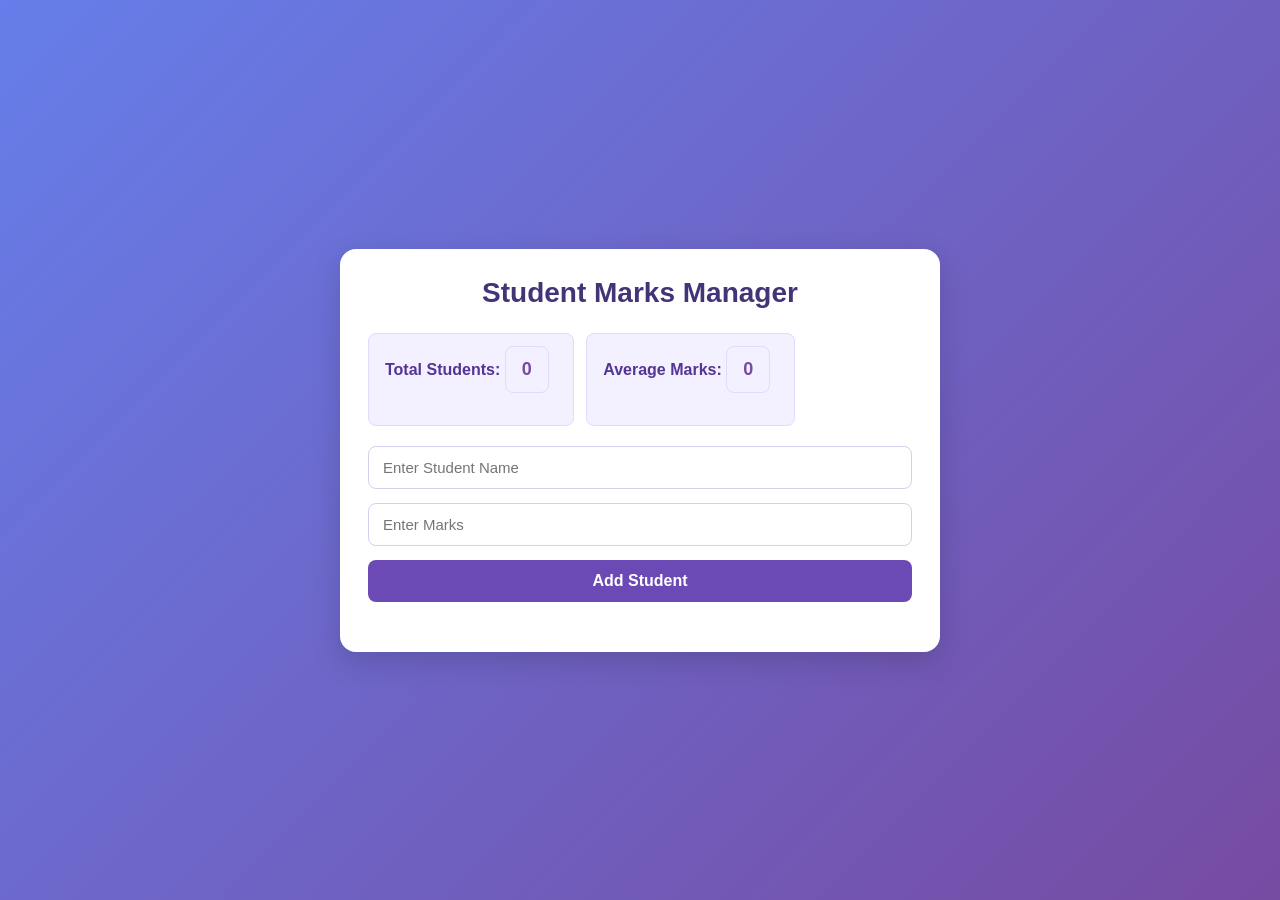
<file: index.html>
<!DOCTYPE html>
<html lang="en">
<head>
    <meta charset="UTF-8">
    <meta name="viewport" content="width=device-width, initial-scale=1.0">
    <title>students marks manager</title>
    <link rel="stylesheet" href="style.css">
    <script src="script.js" defer></script>
</head>
<body>
    <div class="container">
        <h1>Student Marks Manager</h1>
        <p>Total Students: <span id="std-value">0</span></p>
        <p>Average Marks: <span id="avg-value">0</span></p>
        <input type="text" id="std-input" placeholder="Enter Student Name">   
        <input type="number" id="mrk-input" placeholder="Enter Marks">
        <button id="add-std">Add Student</button>
        <div class="stdShow-container"></div> 
    </div>
</body>
</html>
</file>
<file: style.css>
* {
    margin: 0;
    padding: 0;
    box-sizing: border-box;
}

body {
    font-family: Arial, sans-serif;
    background: linear-gradient(135deg, #667eea, #764ba2);
    min-height: 100vh;
    display: flex;
    justify-content: center;
    align-items: center;
    padding: 24px;
}

.container {
    background: #ffffff;
    width: 100%;
    max-width: 600px;
    padding: 28px;
    border-radius: 16px;
    box-shadow: 0 10px 30px rgba(0, 0, 0, 0.15);
}

h1 {
    text-align: center;
    color: #433477;
    margin-bottom: 24px;
    font-size: 28px;
}

/* Input fields */
input {
    width: 100%;
    padding: 12px 14px;
    margin-bottom: 14px;
    border: 1px solid #d6d0ee;
    border-radius: 8px;
    font-size: 15px;
    outline: none;
    transition: 0.3s;
}

input:focus {
    border-color: #764ba2;
    box-shadow: 0 0 0 3px rgba(118, 75, 162, 0.12);
}

/* Add Student button */
#add-std {
    width: 100%;
    padding: 12px;
    background: #6c4ab6;
    color: white;
    border: none;
    border-radius: 8px;
    font-size: 16px;
    font-weight: bold;
    cursor: pointer;
    transition: 0.3s;
}

#add-std:hover {
    background: #543494;
    transform: translateY(-2px);
}

/* Student cards */
.stdShow-container {
    margin-top: 22px;
}

.stdShow-container > div {
    background: #f3f0ff;
    padding: 16px;
    margin-top: 12px;
    border-radius: 10px;
    border: 1px solid #e2dafb;
    display: flex;
    flex-wrap: wrap;
    align-items: center;
    gap: 10px;
}

/* Student details */
.stdShow-container span {
    color: #433477;
    font-size: 14px;
}

/* All student buttons */
.stdShow-container button {
    padding: 8px 12px;
    border: none;
    border-radius: 6px;
    color: white;
    cursor: pointer;
    transition: 0.2s;
}

/* Delete button */
.stdShow-container button:first-of-type {
    background: #e05260;
}

.stdShow-container button:first-of-type:hover {
    background: #c73545;
}

/* Edit button */
.stdShow-container button:last-of-type {
    background: #6c4ab6;
}

.stdShow-container button:last-of-type:hover {
    background: #543494;
}

/* Student count and average */
#std-value,
#avg-value {
    display: inline-block;
    background: #f3f0ff;
    color: #543494;
    padding: 12px 16px;
    margin: 0 8px 20px 0;
    border-radius: 8px;
    font-size: 18px;
    font-weight: bold;
    border: 1px solid #e2dafb;
}

/* Mobile responsive design */
@media (max-width: 480px) {
    body {
        padding: 14px;
        align-items: flex-start;
    }

    .container {
        padding: 20px 16px;
        margin-top: 20px;
    }

    h1 {
        font-size: 23px;
    }

    .stdShow-container > div {
        padding: 12px;
        gap: 8px;
    }

    .stdShow-container span {
        font-size: 13px;
    }

    .stdShow-container button {
        padding: 8px 10px;
    }
}
.container > p {
    display: inline-block;
    background: #f3f0ff;
    color: #543494;
    padding: 12px 16px;
    margin: 0 8px 20px 0;
    border-radius: 8px;
    font-size: 16px;
    font-weight: 600;
    border: 1px solid #e2dafb;
}

#std-value,
#avg-value {
    color: #764ba2;
    font-weight: bold;
}
</file>
